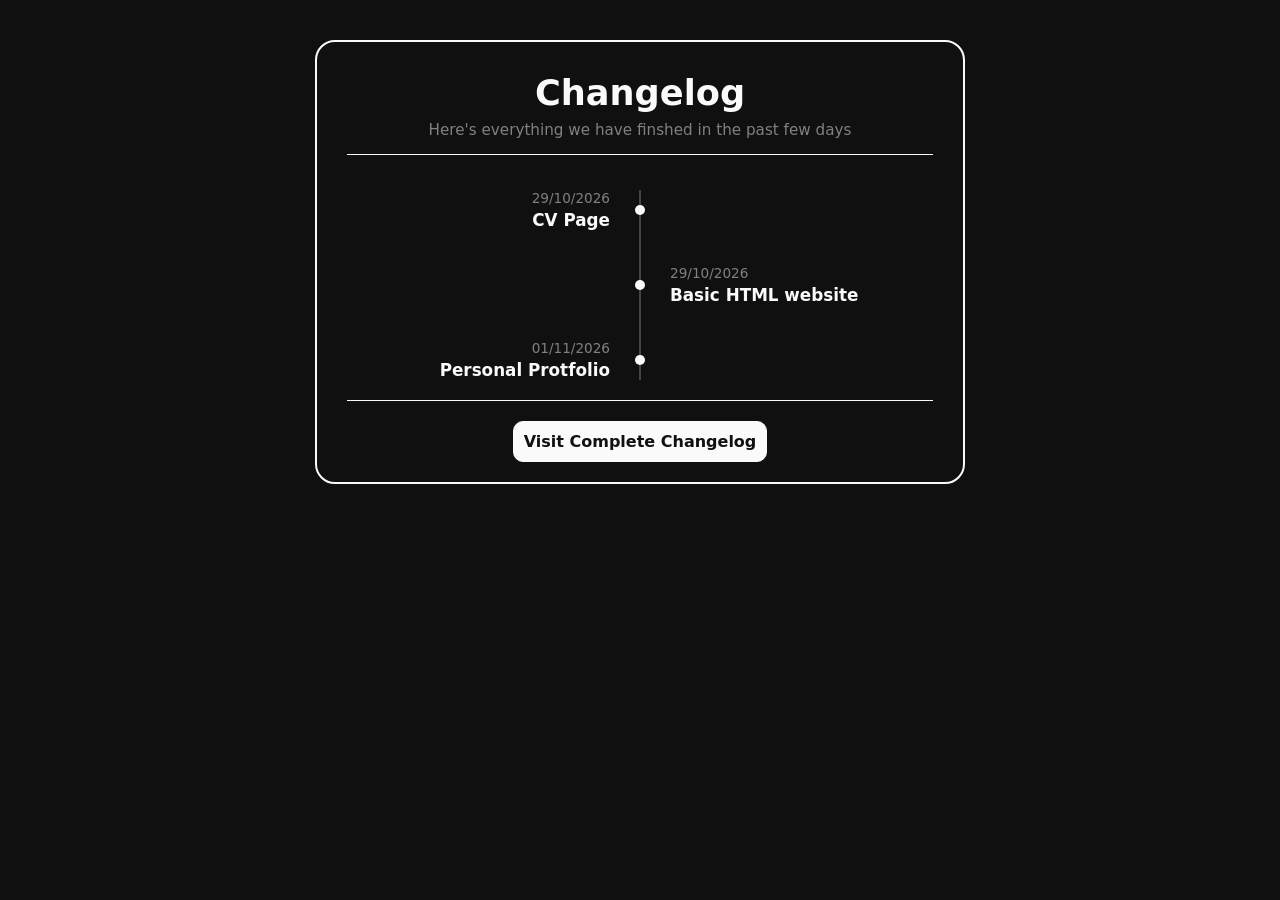
<file: Changelog Component/index.html>
<!DOCTYPE html>
<html lang="en">

<head>
    <meta charset="UTF-8">
    <meta name="viewport" content="width=device-width, initial-scale=1.0">
    <title>Changelog Component</title>

    <link rel="stylesheet" href="style.css">

    <script src="project-status.js" defer></script>
</head>

<body>
    <div class="Changelog-container">
        <header>
            <h1>Changelog</h1>
            <p>Here's everything we have finshed in the past few days</p>
        </header>

        <main class="timeline-list">
            <article class="changelog-item">
                <time datetime="2026-10-29">29/10/2026</time>
                <h3 class="changelog-content">CV Page</h3>
            </article>
            <article class="changelog-item">
                <time datetime="2026-10-29">29/10/2026</time>
                <h3 class="changelog-content">Basic HTML website</h3>
            </article>
            <article class="changelog-item">
                <time datetime="2026-10-29">01/11/2026</time>
                <h3 class="changelog-content">Personal Protfolio</h3>
            </article>
        </main>

        <footer>
                <a href="#">Visit Complete Changelog</a>
        </footer>
    </div>
</body>

</html>
</file>
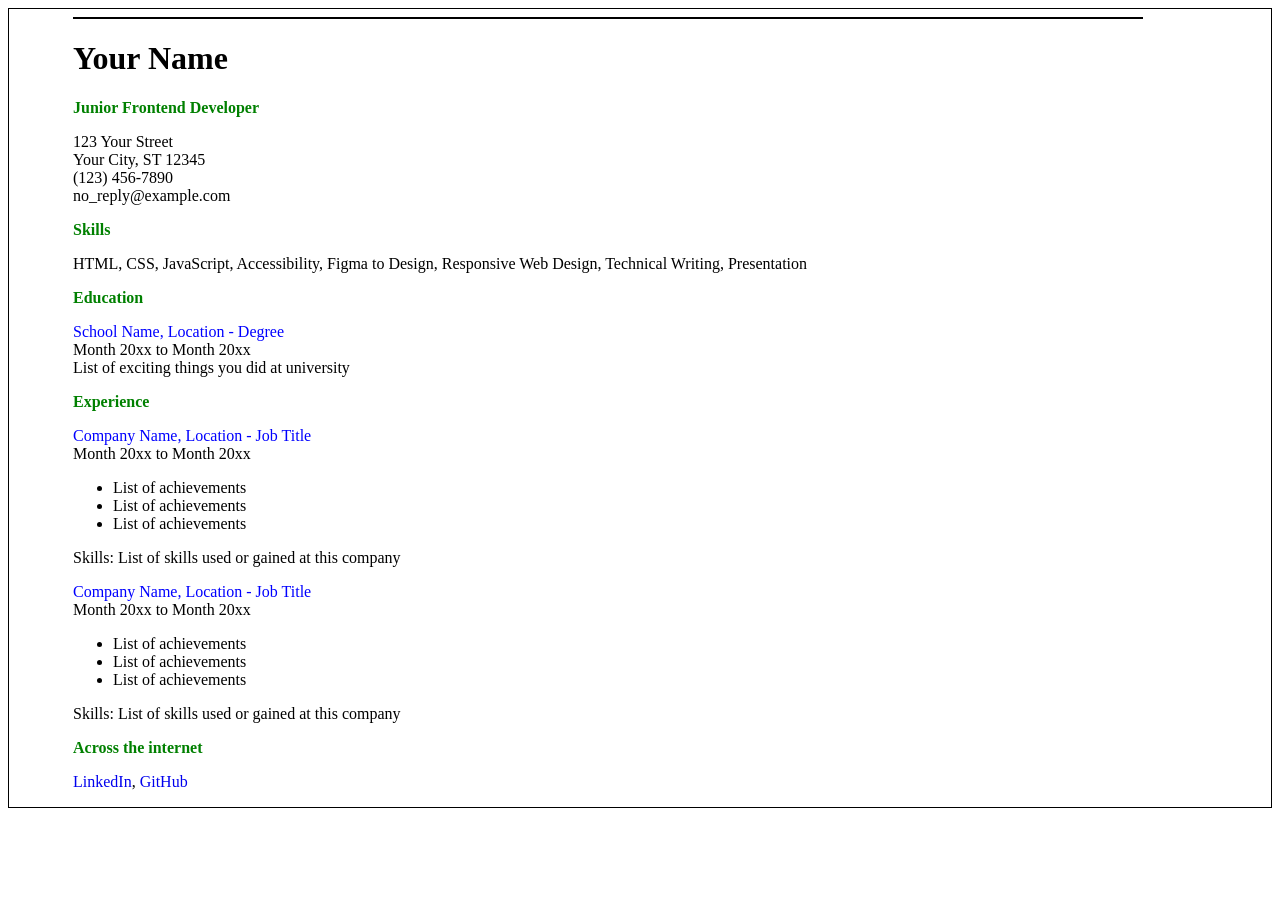
<file: CV-page/index.html>
<!DOCTYPE html>
<html lang="en">

<head>
    <meta charset="UTF-8">
    <meta name="viewport" content="width=device-width, initial-scale=1.0">
    <title>CV</title>
    <!-- SEO Meta Tags -->
    <meta name="description" content="Professional CV of Nwaf Azzam - Junior Frontend Developer">
    <meta name="keywords" content="CV, Frontend Developer, Web Development, HTML, Portfolio">
    <!-- Open Graph Meta Tags -->
    <meta property="og:title" content="Nwaf Azzam - Curriculum Vitae">
    <meta property="og:description" content="Check out my career history and skills in web development.">
    <meta property="og:image" content="img/curriculum-vitae.png">
    <meta property="og:type" content="website">

    <link rel="icon" type="image/png" href="img/curriculum-vitae.png">
    
    <style>
        body {
            border: 1px solid black;
            padding-left: 5%;
            padding-right: 10%;

        }

        span {
            color: blue;
        }

        h2 {
            color: green;
            font-size: 16px;
            font-weight: bold;
            margin: 10px 0;
        }

        a {
            text-decoration: none;
        }
    </style>
</head>

<body>
    <hr style="border: 1px solid black;">

    <!-- Name informations section -->
    <header>
        <h1>Your Name</h1>
        <h2>Junior Frontend Developer</h2>
        <p>
            123 Your Street <br>
            Your City, ST 12345 <br>
            (123) 456-7890 <br>
            no_reply@example.com
        </p>
    </header>

    <main>
        <!-- Skills informations section -->

        <section>
            <h2>Skills</h2>
            <p>
                HTML, CSS, JavaScript, Accessibility, Figma to Design, Responsive Web Design,
                Technical Writing, Presentation
            </p>
        </section>

        <!-- Education informations section -->

        <section>
            <h2>Education</h2>
            <p>
                <span>School Name, Location - Degree</span><br>
                Month 20xx to Month 20xx <br>
                List of exciting things you did at university
            </p>
        </section>

        <!-- Experince informations section -->

        <section>
            <h2>Experience</h2>
            <p>
                <span>Company Name, Location - Job Title</span><br>
                Month 20xx to Month 20xx
            </p>
            <ul>
                <li>
                    List of achievements
                </li>
                <li>
                    List of achievements
                </li>
                <li>
                    List of achievements
                </li>
            </ul>
            <p>Skills: List of skills used or gained at this company</p>
        </section>
        <section>
            <p>
                <span>Company Name, Location - Job Title</span><br>
                Month 20xx to Month 20xx
            </p>
            <ul>
                <li>
                    List of achievements
                </li>
                <li>
                    List of achievements
                </li>
                <li>
                    List of achievements
                </li>
            </ul>
            <p>Skills: List of skills used or gained at this company</p>
        </section>

        <!-- Links section -->

        <section>
            <h2>Across the internet</h2>
            <p>
                <a href="#">LinkedIn</a>,
                <a href="#">GitHub</a>
            </p>
        </section>
    </main>
</body>

</html>
</file>
<file: Changelog Component/style.css>
:root {
    --bg--color: rgb(16, 16, 16);
    --text--color: rgb(250, 250, 250);
    --border--color: rgb(250, 250, 250);
    --line--color: #444;
    --date--color: gray;
}

* {
    box-sizing: border-box;
    padding: 0;
    margin: 0;
}

body {
    background: var(--bg--color);
    color: var(--text--color);
    font-family: system-ui, -apple-system, sans-serif;
}

.Changelog-container {
    display: flex;
    flex-direction: column;
    align-items: center;
    width: 100%;
    max-width: 650px;
    margin: 40px auto;
    padding: 30px 30px 0px 30px;
    border: 2px solid var(--border--color);
    border-radius: 20px;
}

header {
    border-bottom: 1px solid var(--border--color);
    margin-bottom: 35px;
    width: 100%;
    text-align: center;
    padding-bottom: 15px;
}

header h1 {
    margin-bottom: 8px;
    font-size: 2.2rem;
}

header p {
    color: var(--date--color);
    font-size: 0.95rem;
}

footer {
    border-top: 1px solid var(--border--color);
    margin-top: 20px;
    width: 100%;
    text-align: center;
    margin-bottom: 20px;
}

a {
    margin-top: 20px;
    padding: 10px;
    background-color: var(--border--color);
    color: var(--bg--color);
    border: 1px solid var(--border--color);
    border-radius: 10px;
    font-weight: bold;
    text-decoration: none;
    display: inline-block;
}

.timeline-list {
    position: relative;
    display: flex;
    flex-direction: column;
    gap: 35px;
    width: 100%;
}

.timeline-list::before {
    content: '';
    position: absolute;
    left: 50%;
    transform: translateX(-50%);
    top: 0;
    height: 100%;
    width: 2px;
    background-color: var(--line--color);
}

.changelog-item {
    position: relative;
    display: flex;
    flex-direction: column;
    width: 50%;
}

.changelog-item:nth-child(odd) {
    align-self: flex-start;
    padding-right: 30px;
    text-align: right;
}

.changelog-item:nth-child(even) {
    align-self: flex-end;
    padding-left: 30px;
    text-align: left;
}

time {
    color: var(--date--color);
    font-size: 0.85rem;
    margin-bottom: 4px;
}

.changelog-content {
    font-size: 1.05rem;
    font-weight: 600;
    transition: color 0.3s ease;
}

.changelog-item::after {
    content: '';
    position: absolute;
    top: 50%;
    transform: translateY(-50%);
    width: 10px;
    height: 10px;
    background-color: var(--text--color);
    border-radius: 50%;
}

.changelog-item:nth-child(odd)::after {
    right: -5px;
}

.changelog-item:nth-child(even)::after {
    left: -5px;
}

@media screen and (max-width: 600px) {

    .timeline-list::before {
        left: 50%;
        transform: translateX(-50%);
    }

    .changelog-item {
        width: 50% !important;
    }

    .changelog-item:nth-child(odd) {
        align-self: flex-start;
        padding-right: 15px;
        text-align: right;
    }

    .changelog-item:nth-child(even) {
        align-self: flex-end;
        padding-left: 15px;
        text-align: left;
    }

    time {
        font-size: 0.75rem;
    }

    .changelog-content {
        font-size: 0.9rem;
    }

    .changelog-item:nth-child(odd)::after {
        right: -5.5px;
    }

    .changelog-item:nth-child(even)::after {
        left: -4.5px;
    }
}

@media screen and (min-width: 601px) {

    .changelog-item.is-new:hover .changelog-content {
        color: #2ecc71;
        text-shadow: 2px -2px 10px;
    }

    .changelog-item.is-old:hover .changelog-content {
        color: #d4ac0d;
        text-shadow: 2px -2px 10px;
    }
}
</file>
